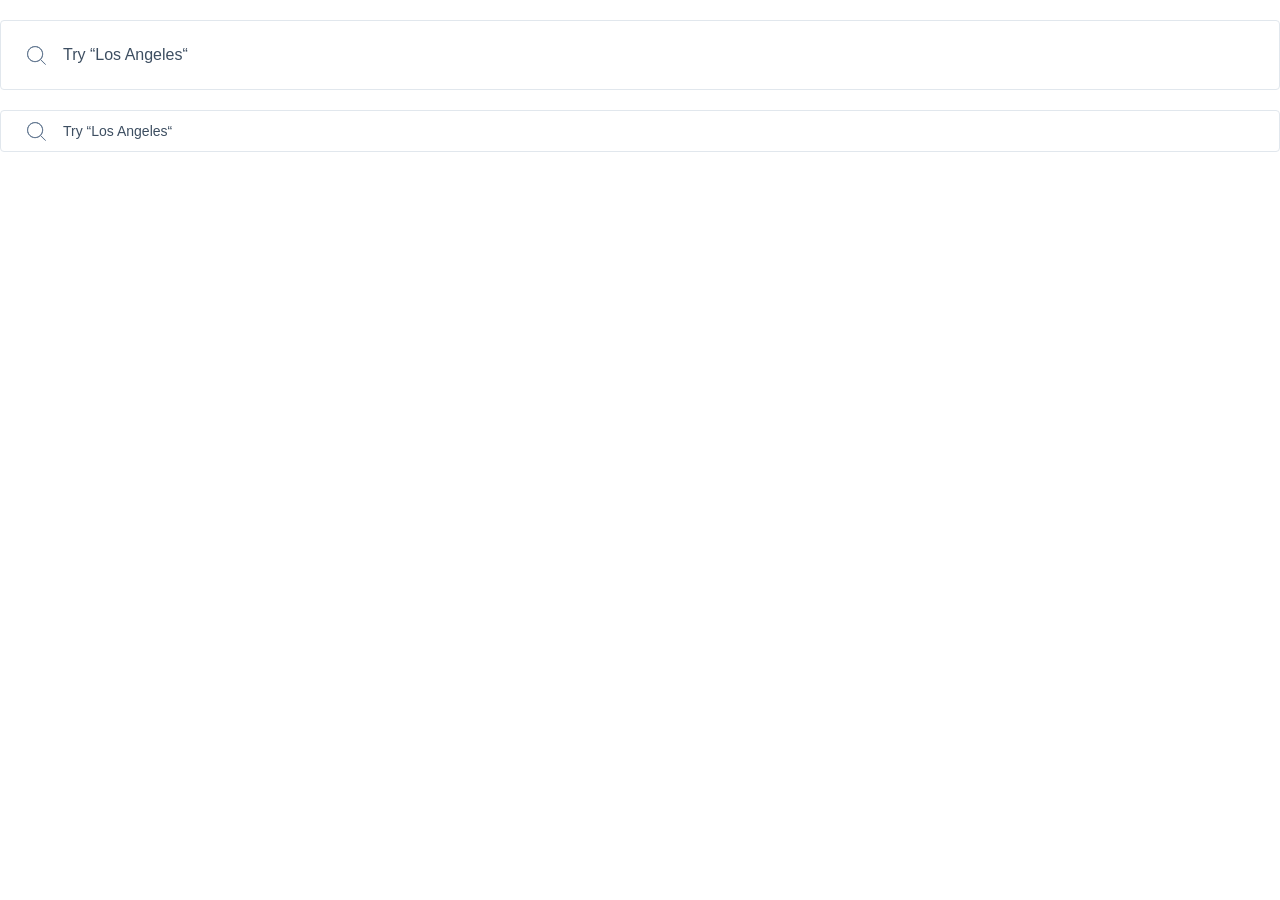
<file: index.html>
<!doctype html><html lang="en"><head><meta charset="utf-8"><meta name="viewport" content="width=device-width, user-scalable=no, initial-scale=1.0, maximum-scale=1.0, minimum-scale=1.0"><meta http-equiv="X-UA-Compatible" content="ie=edge"><title>Document</title><link rel="stylesheet" href="index.1fad3837.css"></head><body> <input class="input-form input-form-big" type="text" data-qa="big" placeholder="Try “Los Angeles“"> <br> <input class="input-form input-form-sm" type="text" data-qa="small" placeholder="Try “Los Angeles“"> </body></html>
</file>
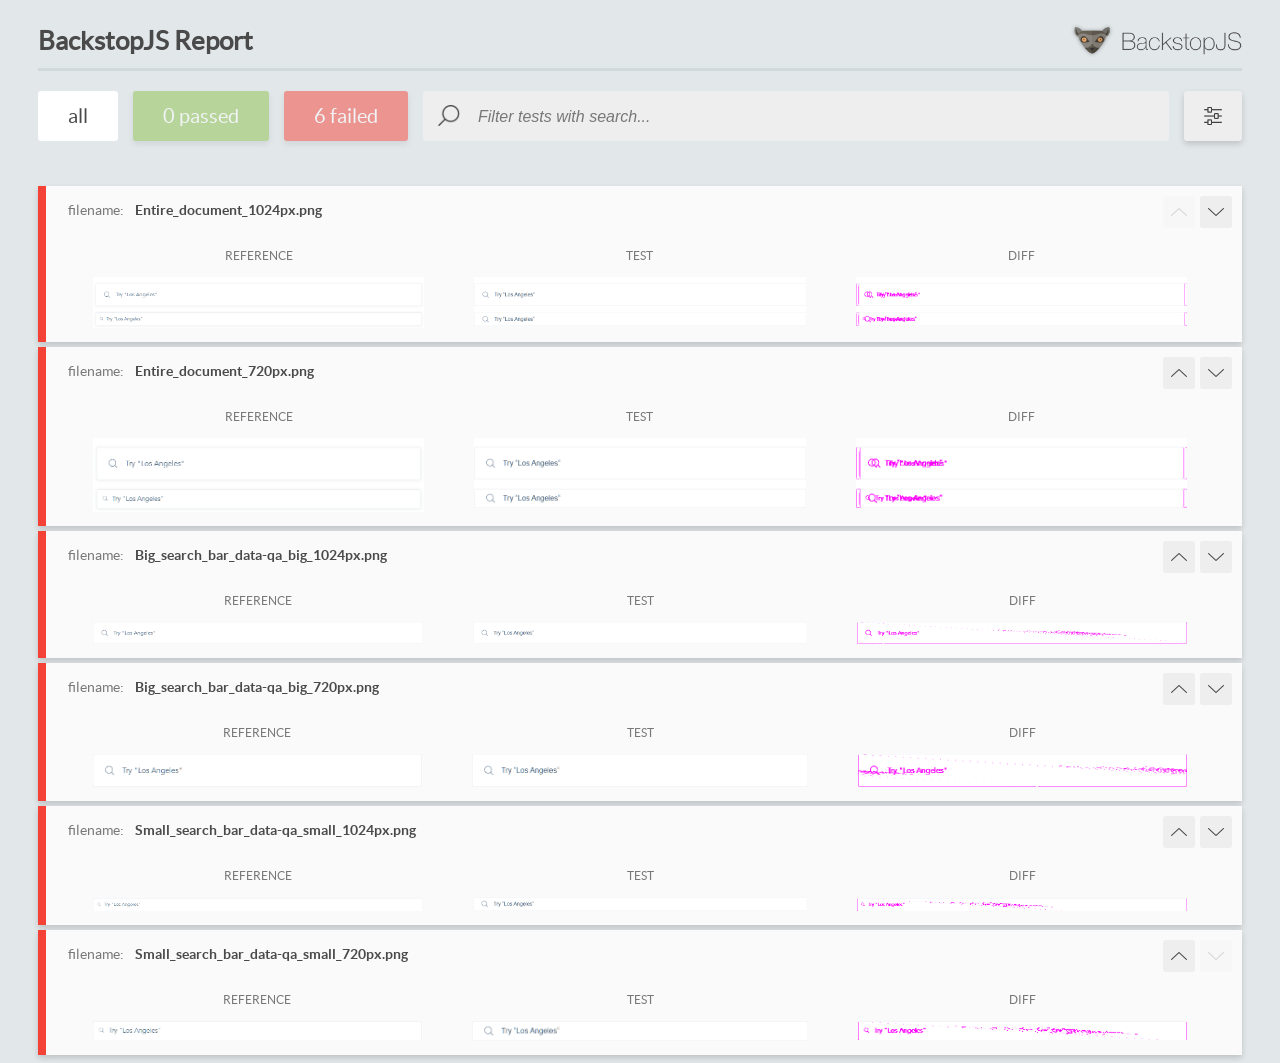
<file: report/html_report/index.html>
<!DOCTYPE html>
<html>
  <head>
    <meta charset="utf-8">
    <!-- Disable Cache -->
    <meta http-equiv="Cache-Control" content="no-cache, no-store, must-revalidate">
    <meta http-equiv="Pragma" content="no-cache">
    <meta http-equiv="Expires" content="0">

    <title>BackstopJS Report</title>

    <style>
      @font-face {
          font-family: 'latoregular';
          src: url('./assets/fonts/lato-regular-webfont.woff2') format('woff2'),
              url('./assets/fonts/lato-regular-webfont.woff') format('woff');
          font-weight: 400;
          font-style: normal;
      }
      @font-face {
          font-family: 'latobold';
          src: url('./assets/fonts/lato-bold-webfont.woff2') format('woff2'),
              url('./assets/fonts/lato-bold-webfont.woff') format('woff');
          font-weight: 700;
          font-style: normal;
      }

      .ReactModal__Body--open {
          overflow: hidden;
      }
      .ReactModal__Body--open .header {
        display: none;
      }

    </style>
  </head>
  <body style="background-color: #E2E7EA">
    <div id="root">

    </div>
    <script>
      function report (report) { // eslint-disable-line no-unused-vars
        window.tests = report;
      }
    </script>
    <script src="config.js"></script>
    <script src="index_bundle.js"></script>
  </body>
</html>
</file>
<file: index.1fad3837.css>
@font-face{font-family:Avenir;src:url ("./fonts/Avenir-Book.ttf")format(ttf)}*{box-sizing:border-box;margin:0;padding:0}body{font-family:Avenir,serif;font-weight:300}.input-form{color:#3d4e61;background-image:url(Search.ccd3c07b.svg);background-position:26px;background-repeat:no-repeat;background-size:19px;border:1px solid #e1e7ed;border-radius:4px;outline:none;width:100%;height:70px;padding:0 30px 0 62px;font-size:16px;font-weight:300;transition:all .3s}.input-form::placeholder{color:#3d4e61}.input-form:hover,.input-form:focus{box-shadow:0 4px 4px #00000040}.input-form-sm{height:42px;margin-top:20px;font-size:14px}.input-form-big{margin-top:20px}
/*# sourceMappingURL=index.1fad3837.css.map */
</file>
